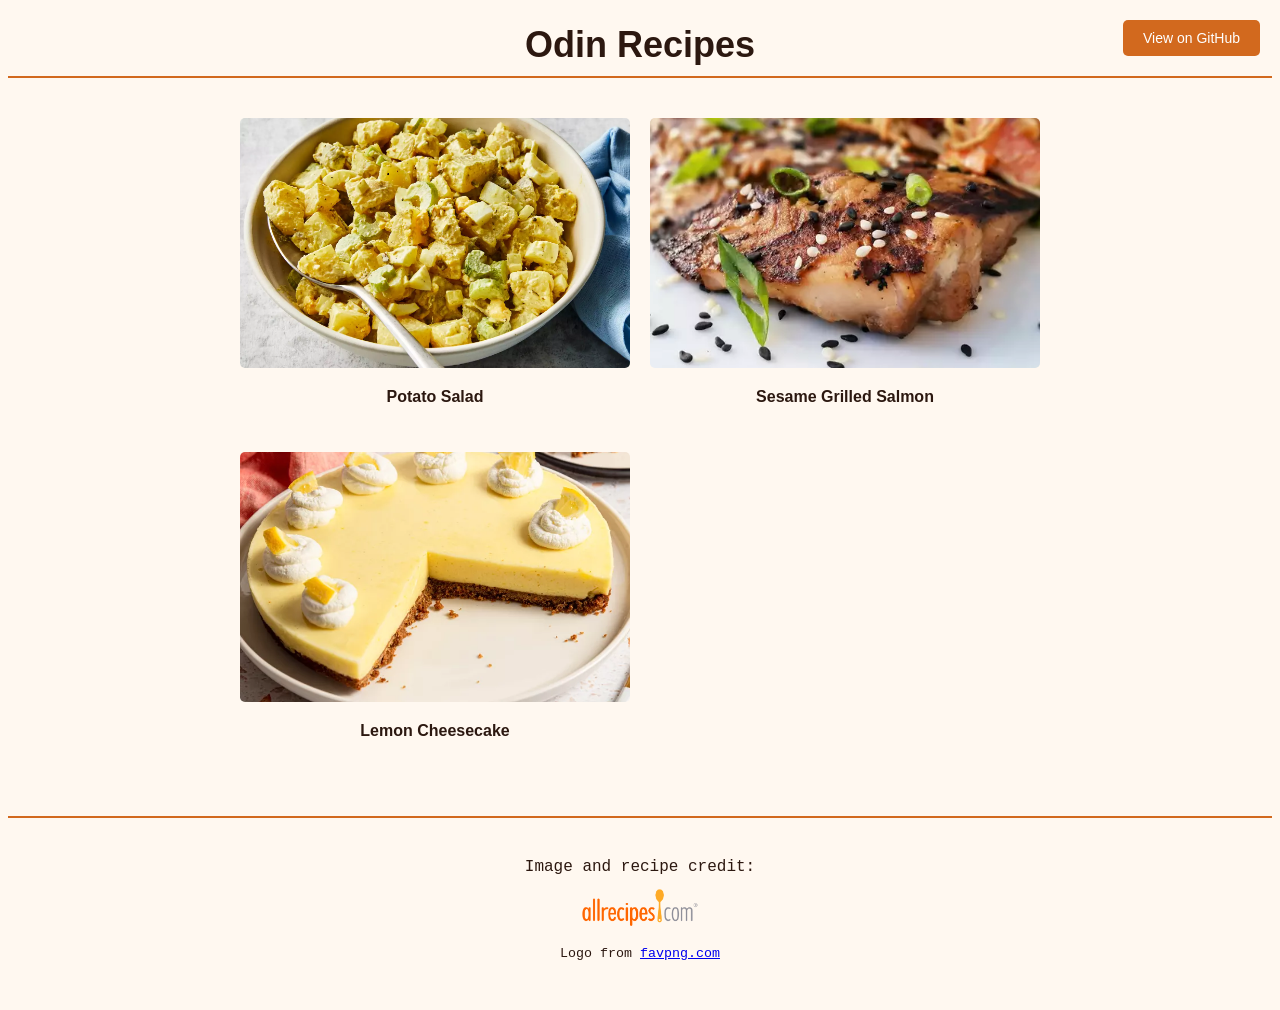
<file: index.html>
<!DOCTYPE html>
<html lang="en">
<head>
    <link rel="stylesheet" href="style.css">
    <meta charset="UTF-8">
    <meta name="viewport" content="width=device-width, initial-scale=1.0">
    <title>Document</title>
</head>
<body>
    <h1>Odin Recipes</h1>
    <a href="https://github.com/GmerReaper/odin-recipes" class="github-btn" target="_blank">View on GitHub</a>
    <div class="recipes-container">
        <div class="recipe-card">
            <a href="recipes/potatosalad.html">
                <img src="./pictures/PotatoSalad.jpg.webp" alt="Potato Salad">
                <p>Potato Salad</p>
            </a>
        </div>

        <div class="recipe-card">
            <a href="recipes/sesamegrilledsalmon.html">
                <img src="./pictures/Salmon.jpg" alt="Sesame Grilled Salmon">
                <p>Sesame Grilled Salmon</p>
            </a>
        </div>
        <div class="recipe-card">
            <a href="recipes/lemoncheesecake.html">
                 <img src="./pictures/LemonCheeseCake.jpg" alt="Lemon CheeseCake">
                 <p>Lemon Cheesecake</p>
            </a>
        </div>
    </div>

     <footer class="recipe-footer">
        <p>Image and recipe credit:</p>
        <a href="https://www.allrecipes.com/" class="footer-logo" target="_blank">
            <img src="./pictures/logo.png" alt="All Recipes">
        </a>
        <!-- Logo from favpng.com  -->
         <p><small>Logo from <a href="https://favpng.com" target="_blank">favpng.com</a></small></p>
    </footer>
   
</body>
</html>
</file>
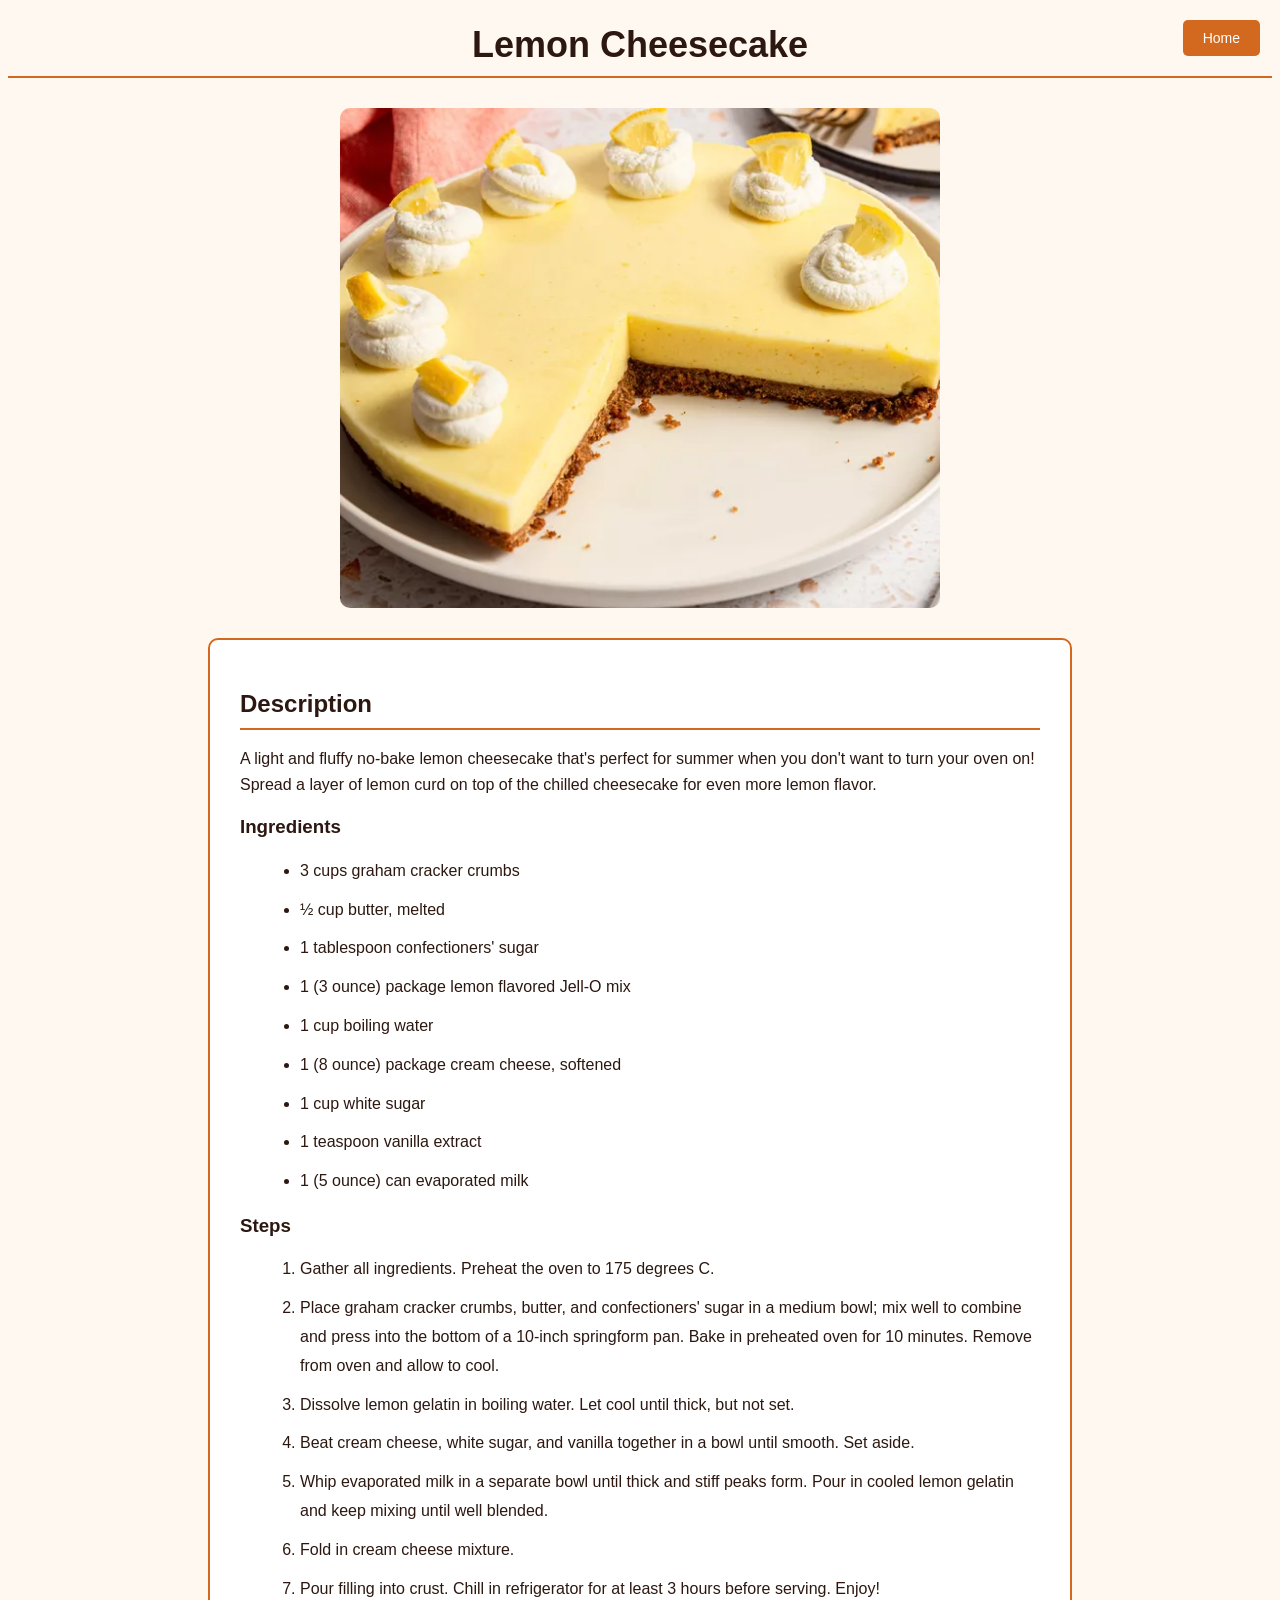
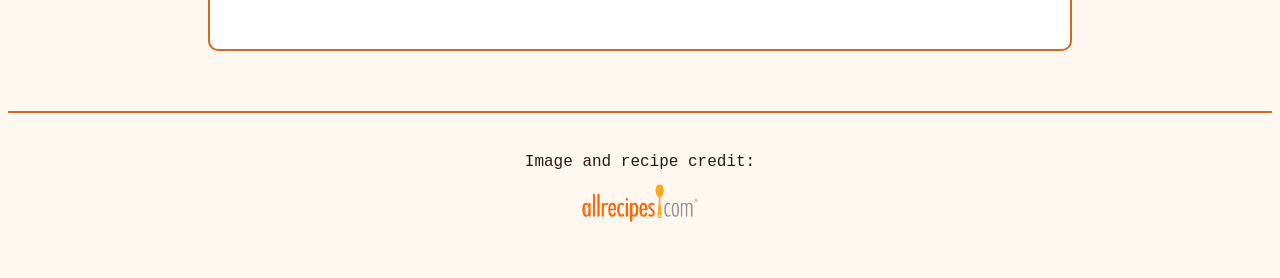
<file: recipes/lemoncheesecake.html>
<!DOCTYPE html>
<html lang="en">

<head>
    <link rel="stylesheet" href="../style.css">
    <meta charset="UTF-8">
    <meta name="viewport" content="width=device-width, initial-scale=1.0">
    <title>Lemon Cheesecake</title>
</head>

<body>
    <div class="header-container">
        <a href="../index.html" class="github-btn">Home</a>
        <h1>Lemon Cheesecake</h1>
    </div>
    <div class="recipe-image-container">
        <img src="../pictures/LemonCheeseCake.jpg" alt="The picture of a finished Lemon Cheesecake">
    </div>
    <div class="recipe-content">
        <h2>Description</h2>
        <p>A light and fluffy no-bake lemon cheesecake that's perfect for summer when you don't want to turn your oven
            on! Spread a layer of lemon curd on top of the chilled cheesecake for even more lemon flavor.</p>
        <h3><strong>Ingredients</strong></h3>
        <ul>
            <li>3 cups graham cracker crumbs</li>
            <li>½ cup butter, melted</li>
            <li>1 tablespoon confectioners' sugar</li>
            <li>1 (3 ounce) package lemon flavored Jell-O mix</li>
            <li>1 cup boiling water</li>
            <li>1 (8 ounce) package cream cheese, softened</li>
            <li>1 cup white sugar</li>
            <li>1 teaspoon vanilla extract</li>
            <li>1 (5 ounce) can evaporated milk</li>
        </ul>
        <h3><strong>Steps</strong></h3>
        <ol>
            <li>Gather all ingredients. Preheat the oven to 175 degrees C.</li>
            <li>Place graham cracker crumbs, butter, and confectioners' sugar in a medium bowl; mix well to combine and
                press into the bottom of a 10-inch springform pan. Bake in preheated oven for 10 minutes. Remove from
                oven and allow to cool.</li>
            <li>Dissolve lemon gelatin in boiling water. Let cool until thick, but not set.</li>
            <li>Beat cream cheese, white sugar, and vanilla together in a bowl until smooth. Set aside.</li>
            <li>Whip evaporated milk in a separate bowl until thick and stiff peaks form. Pour in cooled lemon gelatin
                and keep mixing until well blended.</li>
            <li>Fold in cream cheese mixture.</li>
            <li>Pour filling into crust. Chill in refrigerator for at least 3 hours before serving. Enjoy!</li>
        </ol>
    </div>

    <footer class="recipe-footer">
        <p>Image and recipe credit:</p>
        <a href="https://www.allrecipes.com/recipe/17980/no-bake-lemon-cheesecake/" class="footer-logo" target="_blank">
            <img src="../pictures/logo.png" alt="All Recipes">
        </a>
        <!-- Logo from favpng.com  -->
    </footer>

</body>

</html>
</file>
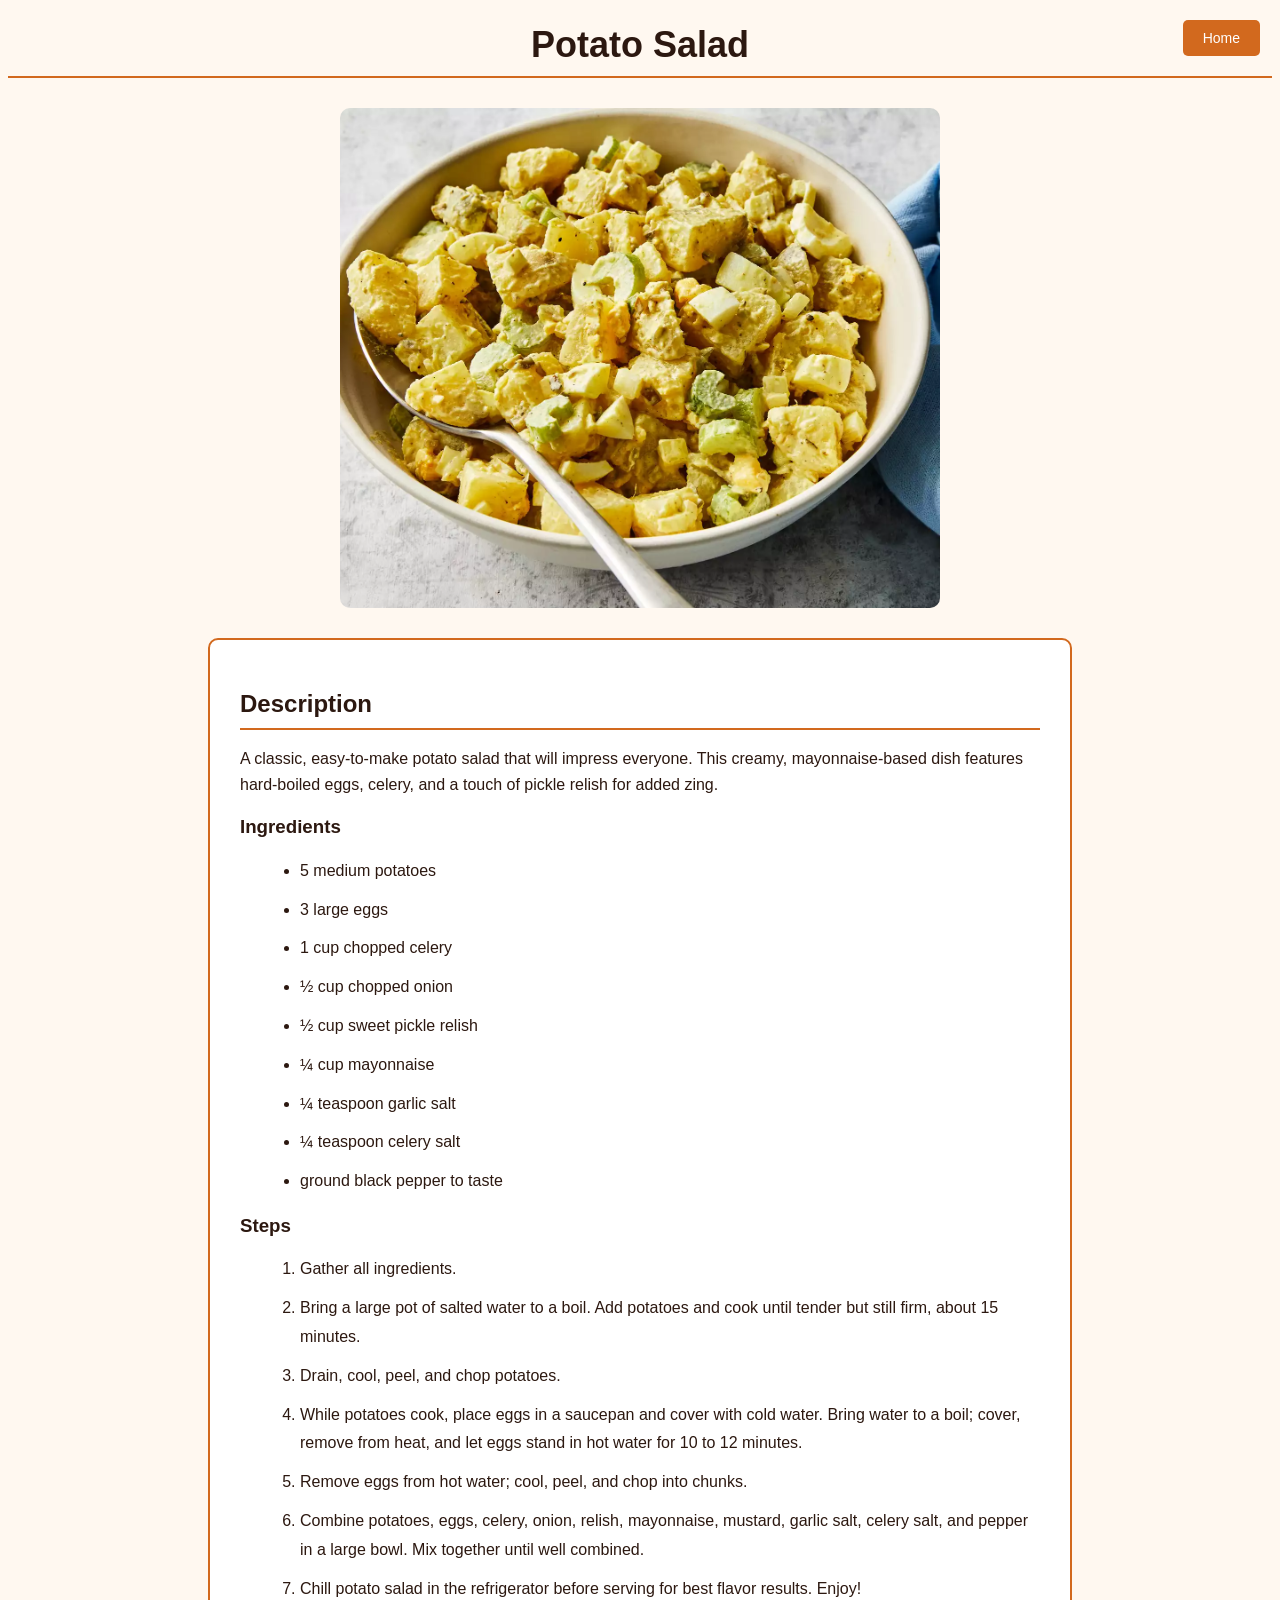
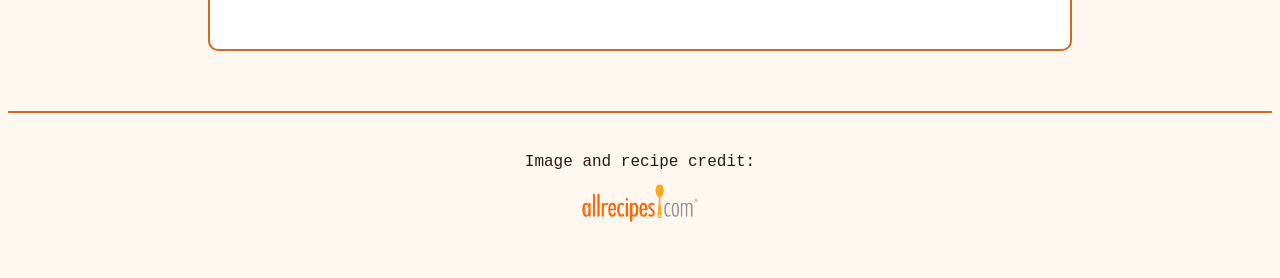
<file: recipes/potatosalad.html>
<!DOCTYPE html>
<html lang="en">

<head>
    <link rel="stylesheet" href="../style.css">
    <meta charset="UTF-8">
    <meta name="viewport" content="width=device-width, initial-scale=1.0">
    <title>Potato Salad Recipe</title>
</head>

<body>
    <div class="header-container">
        <a href="../index.html" class="github-btn">Home</a>
        <h1>Potato Salad</h1>
    </div>
    <div class="recipe-image-container">
        <img src="../pictures/PotatoSalad.jpg.webp" alt="The picture of a finished Potato Salad">
    </div>
    <div class="recipe-content">
        <h2>Description</h2>
        <p>A classic, easy-to-make potato salad that will impress everyone. This creamy, mayonnaise-based dish features
            hard-boiled eggs, celery, and a touch of pickle relish for added zing.</p>
        <h3><strong>Ingredients</strong></h3>
        <ul>
            <li>5 medium potatoes</li>
            <li>3 large eggs</li>
            <li>1 cup chopped celery</li>
            <li>½ cup chopped onion</li>
            <li>½ cup sweet pickle relish</li>
            <li>¼ cup mayonnaise</li>
            <li>¼ teaspoon garlic salt</li>
            <li>¼ teaspoon celery salt</li>
            <li>ground black pepper to taste</li>
        </ul>
        <h3><strong>Steps</strong></h3>
        <ol>
            <li>Gather all ingredients.</li>
            <li>Bring a large pot of salted water to a boil. Add potatoes and cook until tender but still firm, about 15
                minutes.</li>
            <li>Drain, cool, peel, and chop potatoes.</li>
            <li>While potatoes cook, place eggs in a saucepan and cover with cold water. Bring water to a boil; cover,
                remove from heat, and let eggs stand in hot water for 10 to 12 minutes.</li>
            <li>Remove eggs from hot water; cool, peel, and chop into chunks.</li>
            <li>Combine potatoes, eggs, celery, onion, relish, mayonnaise, mustard, garlic salt, celery salt, and pepper
                in a large bowl. Mix together until well combined.</li>
            <li>Chill potato salad in the refrigerator before serving for best flavor results. Enjoy!</li>
        </ol>
    </div>
    <footer class="recipe-footer">
        <p>Image and recipe credit:</p>
        <a href="https://www.allrecipes.com/recipe/16729/old-fashioned-potato-salad/" class="footer-logo"
            target="_blank">
            <img src="../pictures/logo.png" alt="All Recipes">
        </a>
        <!-- Logo from favpng.com  -->
    </footer>
</body>

</html>
</file>
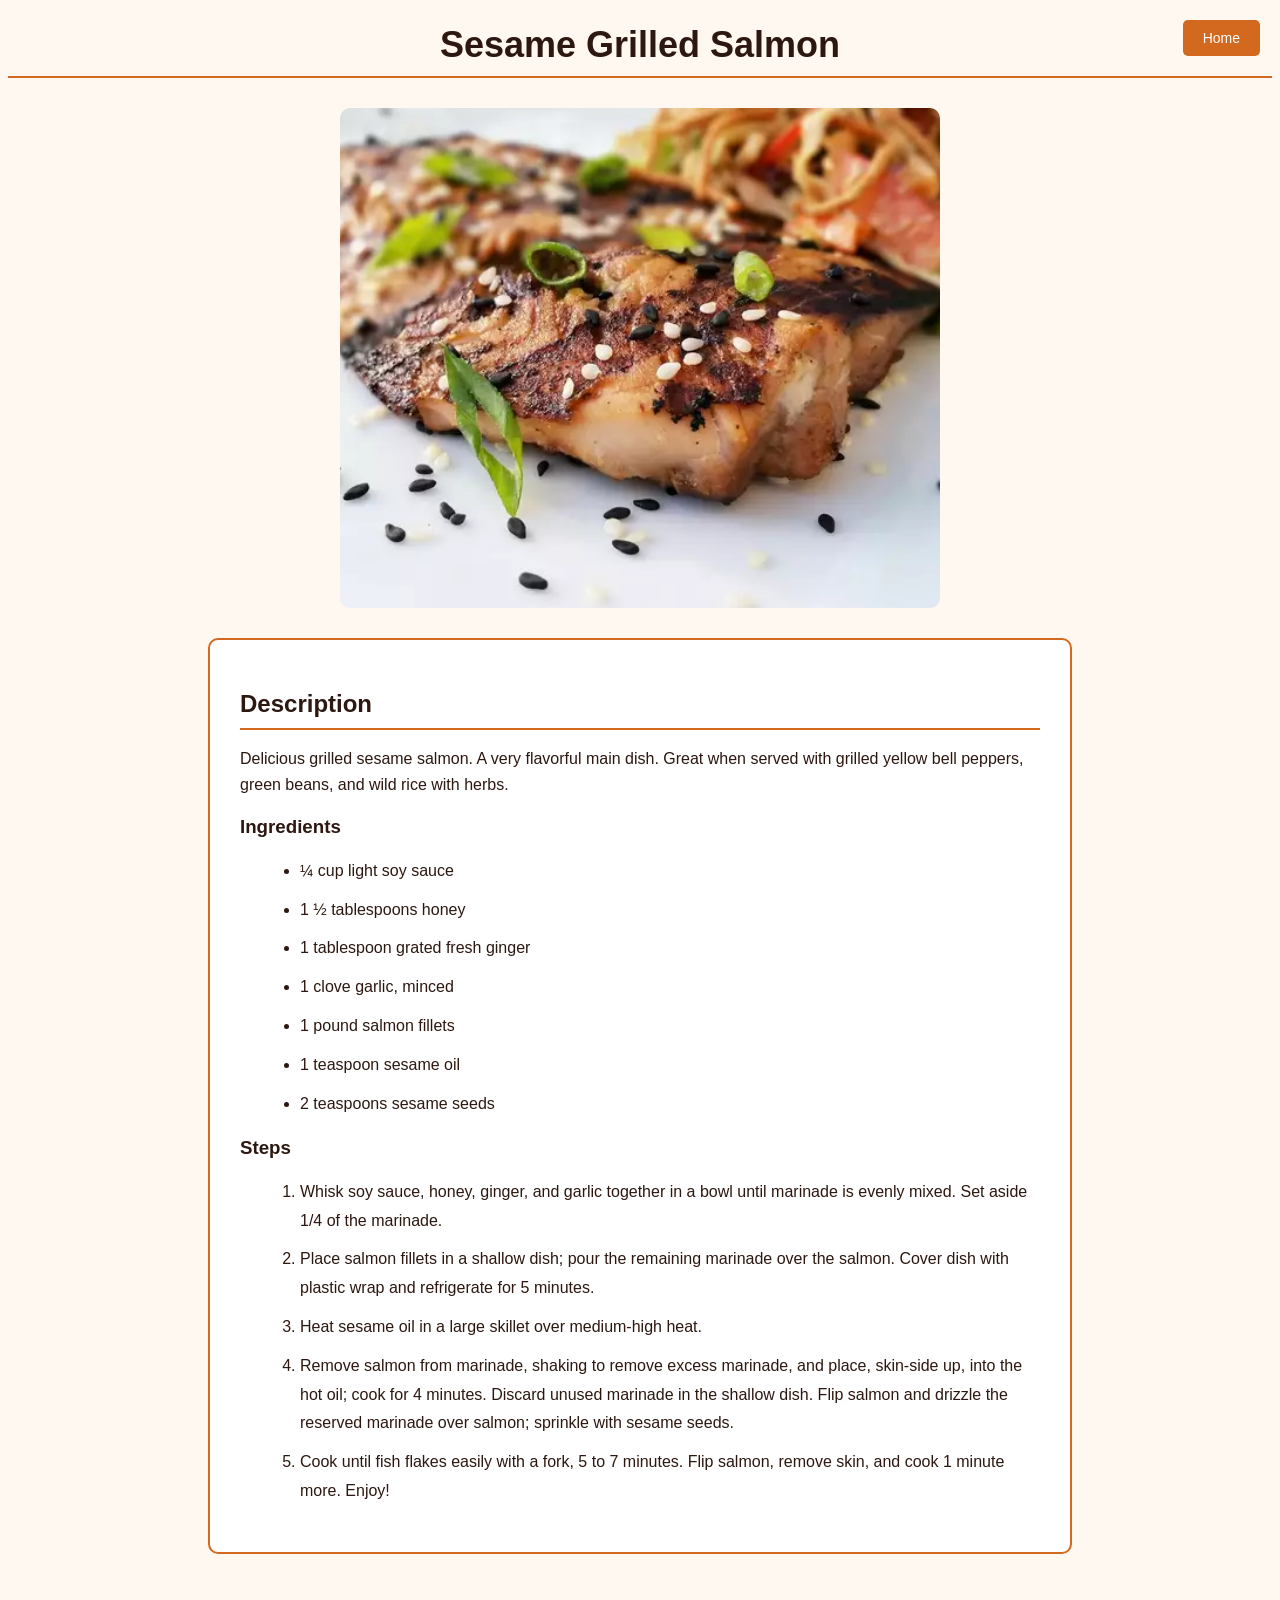
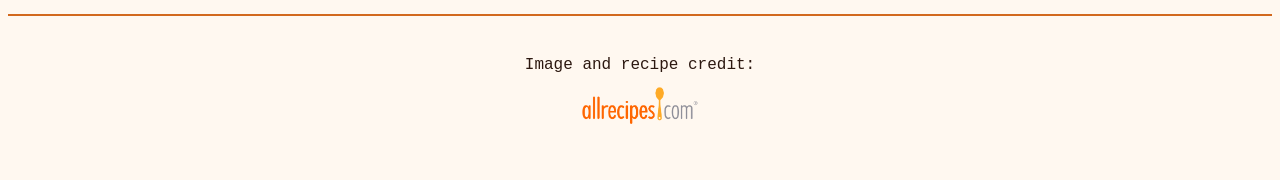
<file: recipes/sesamegrilledsalmon.html>
<!DOCTYPE html>
<html lang="en">

<head>
    <link rel="stylesheet" href="../style.css">
    <meta charset="UTF-8">
    <meta name="viewport" content="width=device-width, initial-scale=1.0">
    <title>Sesame Grilled Salmon</title>
</head>

<body>
    <div class="header-container">
        <a href="../index.html" class="github-btn">Home</a>
        <h1>Sesame Grilled Salmon</h1>
    </div>
    <div class="recipe-image-container">
        <img src="../pictures/Salmon.jpg" alt="The picture of a finished Sesame Grilled Salmon">
    </div>
    <div class="recipe-content">
        <h2>Description</h2>
        <p>Delicious grilled sesame salmon. A very flavorful main dish. Great when served with grilled yellow bell
            peppers, green beans, and wild rice with herbs.</p>
        <h3><strong>Ingredients</strong></h3>
        <ul>
            <li>¼ cup light soy sauce</li>
            <li>1 ½ tablespoons honey</li>
            <li>1 tablespoon grated fresh ginger</li>
            <li>1 clove garlic, minced</li>
            <li>1 pound salmon fillets</li>
            <li>1 teaspoon sesame oil</li>
            <li>2 teaspoons sesame seeds</li>
        </ul>
        <h3><strong>Steps</strong></h3>
        <ol>
            <li>Whisk soy sauce, honey, ginger, and garlic together in a bowl until marinade is evenly mixed. Set aside
                1/4 of the marinade.</li>
            <li>Place salmon fillets in a shallow dish; pour the remaining marinade over the salmon. Cover dish with
                plastic wrap and refrigerate for 5 minutes.</li>
            <li>Heat sesame oil in a large skillet over medium-high heat.</li>
            <li>Remove salmon from marinade, shaking to remove excess marinade, and place, skin-side up, into the hot
                oil; cook for 4 minutes. Discard unused marinade in the shallow dish. Flip salmon and drizzle the
                reserved marinade over salmon; sprinkle with sesame seeds.</li>
            <li>Cook until fish flakes easily with a fork, 5 to 7 minutes. Flip salmon, remove skin, and cook 1 minute
                more. Enjoy!</li>
        </ol>
    </div>
    <footer class="recipe-footer">
        <p>Image and recipe credit:</p>
        <a href="https://www.allrecipes.com/recipe/237900/sesame-grilled-salmon/" class="footer-logo" target="_blank">
            <img src="../pictures/logo.png" alt="All Recipes">
        </a>
        <!-- Logo from favpng.com  -->
    </footer>

</body>

</html>
</file>
<file: style.css>
body {
  background-color: #fff8f0;
  font-family: Arial, sans-serif;
}

/* Header */
h1 {
  color: #2c1810;
  text-align: center;
  font-size: 36px;
  margin-bottom: 30px;
  border-bottom: 2px solid #d2691e;
  padding-bottom: 10px;
  position: relative;
}

.github-btn {
  display: inline-block;
  background-color: #d2691e;
  color: white;
  padding: 10px 20px;
  text-decoration: none;
  border-radius: 5px;
  font-size: 14px;
  position: absolute;
  right: 20px;
  top: 20px;
  z-index: 10;
}

.github-btn:hover {
  background-color: #8b4513;
}

/* Main */

.recipes-container {
  display: grid;
  grid-template-columns: 1fr 1fr;
  gap: 20px;
  max-width: 800px;
  margin: 0 auto;
}

.recipe-card {
  text-align: center;
}

.recipe-card img {
  width: 100%;
  height: 250px;
  object-fit: cover;
  border-radius: 5px;
  transition: opacity 0.3s ease;
}

.recipe-card a {
  display: block;
  margin-top: 10px;
  text-decoration: none;
  color: #2c1810;
  font-weight: bold;
}

.recipe-card a img:hover {
  opacity: 0.8;
}

.recipe-image-container {
  display: flex;
  justify-content: center;
  margin: 30px auto;
  max-width: 100%;
}

.recipe-image-container img {
  width: 600px;
  height: 500px;
  object-fit: cover;
  border-radius: 10px;
}

/* Recipe Boarder */

.recipe-content {
  background-color: white;
  border: 2px solid #d2691e;
  padding: 30px;
  margin: 30px auto;
  border-radius: 10px;
  font-family: Arial, sans-serif;
  color: #2c1810;
  max-width: 800px;
}

.recipe-content h2 {
  color: #2c1810;
  font-size: 24px;
  margin-top: 20px;
  margin-bottom: 15px;
  border-bottom: 2px solid #d2691e;
  padding-bottom: 10px;
}

.recipe-content ul,
.recipe-content ol {
  margin-left: 20px;
  line-height: 1.8;
}

.recipe-content li {
  margin-bottom: 10px;
}

.recipe-content p {
  line-height: 1.6;
  margin-bottom: 15px;
}

/* Footer */

.recipe-footer {
  margin-top: 60px;
  padding: 40px 20px;
  text-align: center;
  border-top: 2px solid #d2691e;
  background-color: #fff8f0;
  display: flex;
  flex-direction: column;
  align-items: center;
  gap: 10px;
}

.recipe-footer p {
  font-family: 'Courier New', monospace;
  margin: 0;
  color: #2c1810;
}

.footer-logo img {
  width: 120px;
  height: auto;
  transition: opacity 0.3s ease;
}

.footer-logo img:hover {
  opacity: 0.8;
}
</file>
